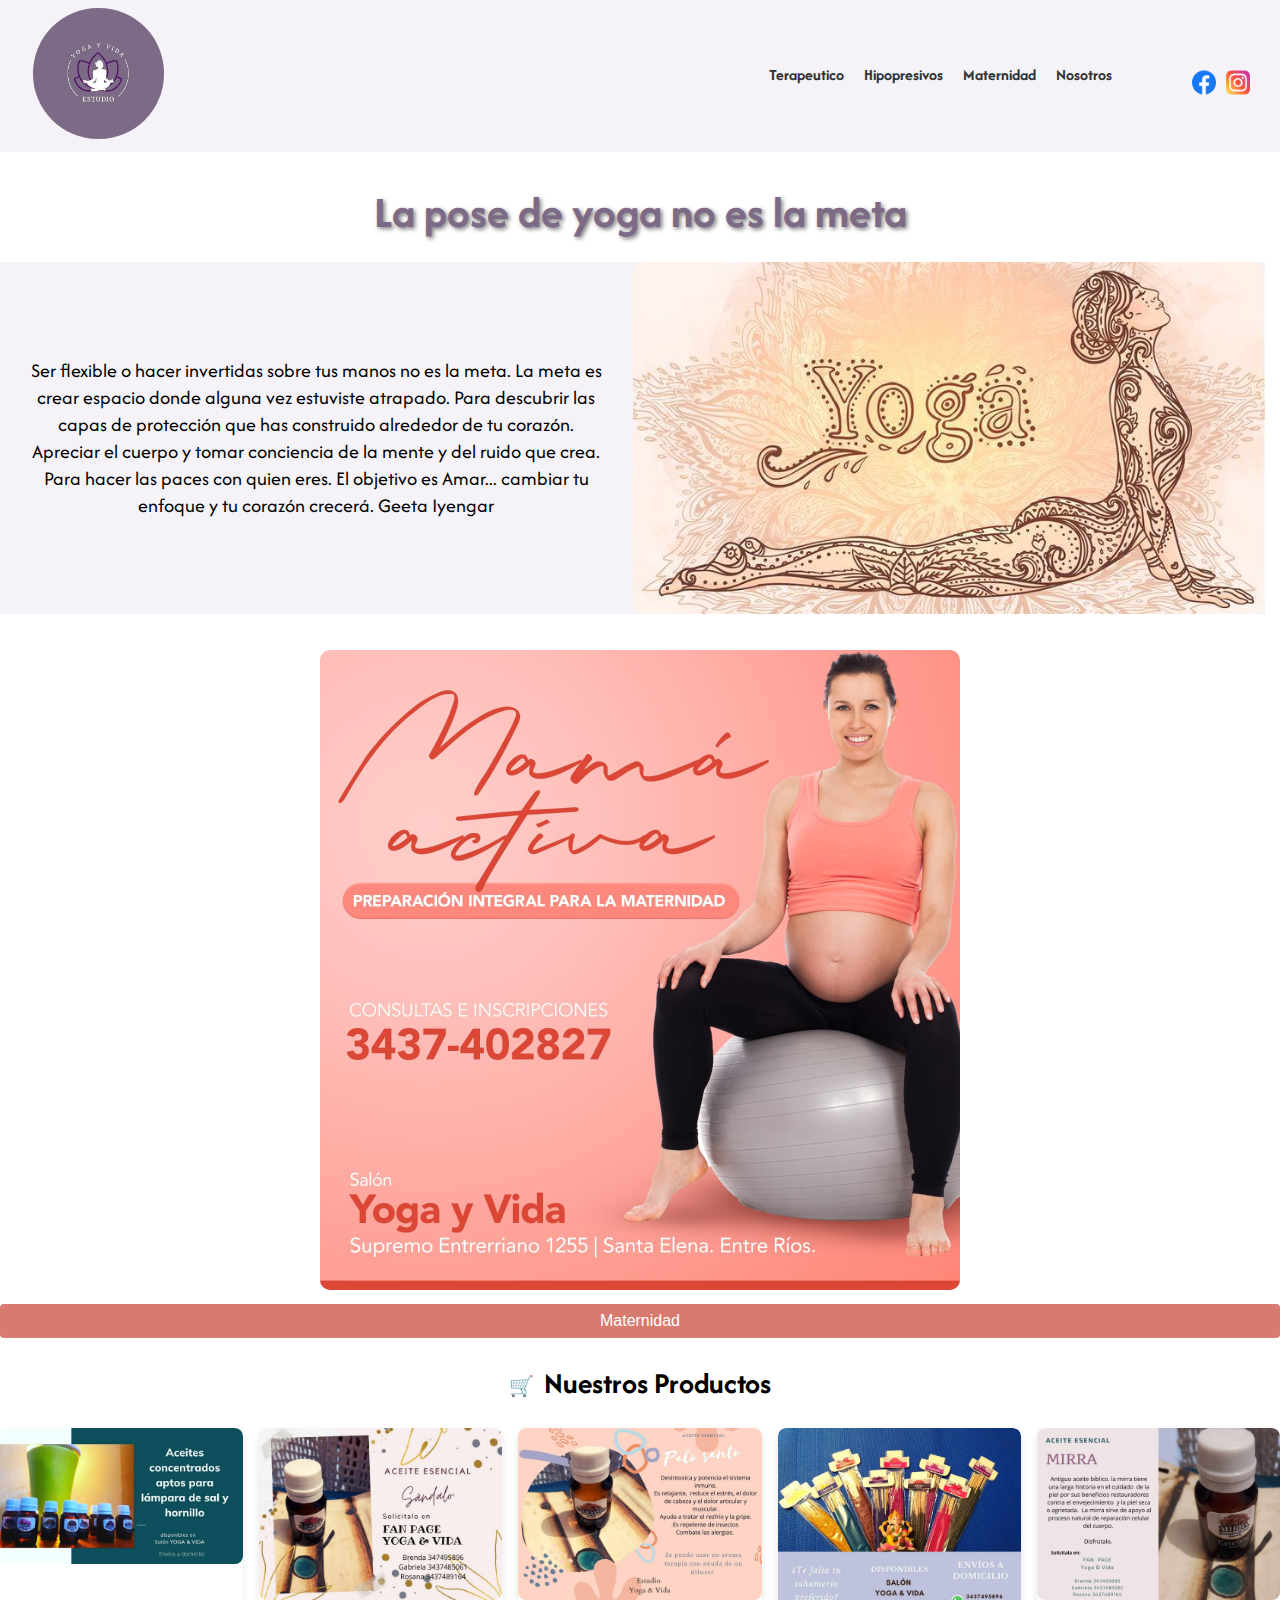
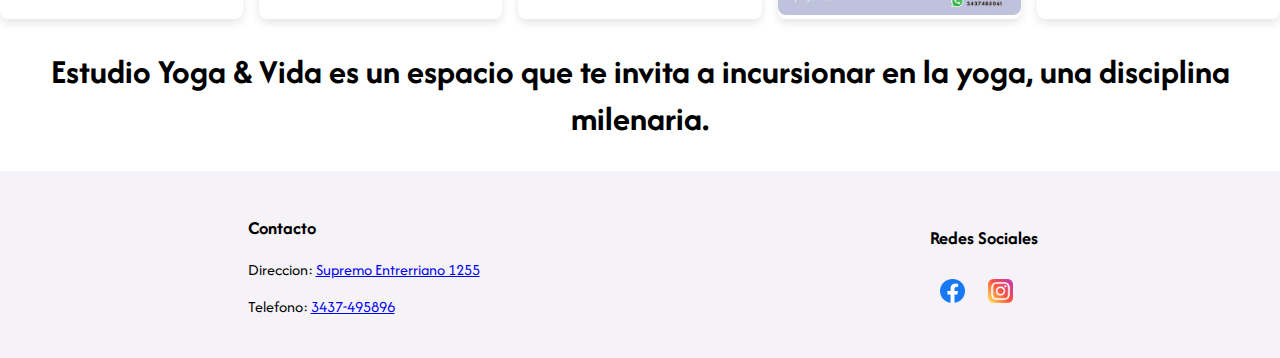
<file: index.html>
<!DOCTYPE html>
<html lang="es">
<head>
	<meta charset="utf-8">
	<meta name="viewport" content="width=device-width, initial-scale=1">
	<meta name="robots" content="noindex,follow">
	<title>Estudio Yoga & Vida</title>
	<link rel="stylesheet" type="text/css" href="estilos.css">
</head>
<body>
	<header> 
		<div class="logo-container">
			<a href="index.html"><img src="imagenes/logo-nuevo.jpg" alt="logo">
		</div>
		<div class="social-icons">
		<a href="https://www.facebook.com/profile.php?id=100049883147325" target="_blank"><img class="face" src="imagenes/facebook.png" alt="Facebook"></a>
        <a href="https://www.instagram.com/estudioyogayvida/" target="_blank"><img class="inst" src="imagenes/instagram.png" alt="Instagram"></a></div>
        <nav>
        <ul>
            <li><a href="terapeutico.html" target="_blank">Terapeutico</a></li>
            <li><a href="hipopresivos.html" target="_blank">Hipopresivos</a></li>
            <li><a href="maternidad.html" target="_blank">Maternidad</a></li>
            <li><a href="nosotros.html" target="_blank">Nosotros</a></li>
        </ul>
    </nav>
	</header>
	<section>
		<h1 class="yoga">La pose de yoga no es la meta</h1>
		<div class="content">
		<p class="poseyoga">Ser flexible o hacer invertidas sobre tus manos no es la meta. La meta es crear espacio donde alguna vez estuviste atrapado. Para descubrir las capas de protección que has construido alrededor de tu corazón. Apreciar el cuerpo y tomar conciencia de la mente y del ruido que crea. Para hacer las paces con quien eres. El objetivo es Amar... cambiar tu enfoque y tu corazón crecerá. Geeta Iyengar</p>
		<img class="imgyoga" src="imagenes/yoga.jpg" alt="pose de yoga">
		</div>
	</section>
	<br>
	<br>
	<section>
		<img class="activa" src="imagenes/mamaactiva.jpg" alt="Foto de una mamá">
		<a class="enlace-maternidad" href="maternidad.html">Maternidad</a>
	</section>
	<div>
		<h2 id="productos">Nuestros Productos</h2>
	</div>
	<div class="cuadricula">
    		<div class="imagen">
        		<img src="imagenes/aceites.jpg" alt="aceite escencial">
    		</div>
    		<div class="imagen">
        		<img src="imagenes/aceiteesc.jpg" alt="aceite escencial">
    		</div>
   	 		<div class="imagen">
        		<img src="imagenes/palosanto.jpg" alt="Palo santo">
    		</div>
    		<div class="imagen">
        		<img src="imagenes/saumerio.jpg" alt="saumerios">
    		</div>		  
    		<div class="imagen">
        		<img src="imagenes/mirra.jpg" alt="saumerios">
    		</div>  
	</div>
	<section>
		<h2 class="slogan">Estudio Yoga & Vida es un espacio que te invita a incursionar en la yoga, una disciplina milenaria.</h2>
	</section>
	<footer>
		<div class="footlogo-container"><img src="imagenes/logo-nuevo.jpg" alt="logo"></div>
		<div class="contact-info">
			<h3>Contacto</h3>
			<p>Direccion: <a href="https://www.google.com/maps/place/Supremo+Entrerriano+1255,+Santa+Elena,+Entre+R%C3%ADos/@-30.9504141,-59.7806149,17z/data=!3m1!4b1!4m5!3m4!1s0x95b3593afc1c93fb:0x1ce927c42d5614f1!8m2!3d-30.9504141!4d-59.7806149?entry=ttu" target="_blank"> Supremo Entrerriano 1255</a></p>
			<p>Telefono: <a href="https://wa.me/3437495896" target="_blank"> 3437-495896</a></p>
		</div> 
		<div class="footersocial-icons">
			<h3>Redes Sociales</h3>
			<a href="https://www.facebook.com/profile.php?id=100049883147325" target="_blank"><img class="face" src="imagenes/facebook.png" alt="Facebook"></a>
       	 	<a href="https://www.instagram.com/estudioyogayvida/" target="_blank"><img class="inst" src="imagenes/instagram.png" alt="Instagram"></a>
		</div>
	</footer>
</body>
</html>
</file>
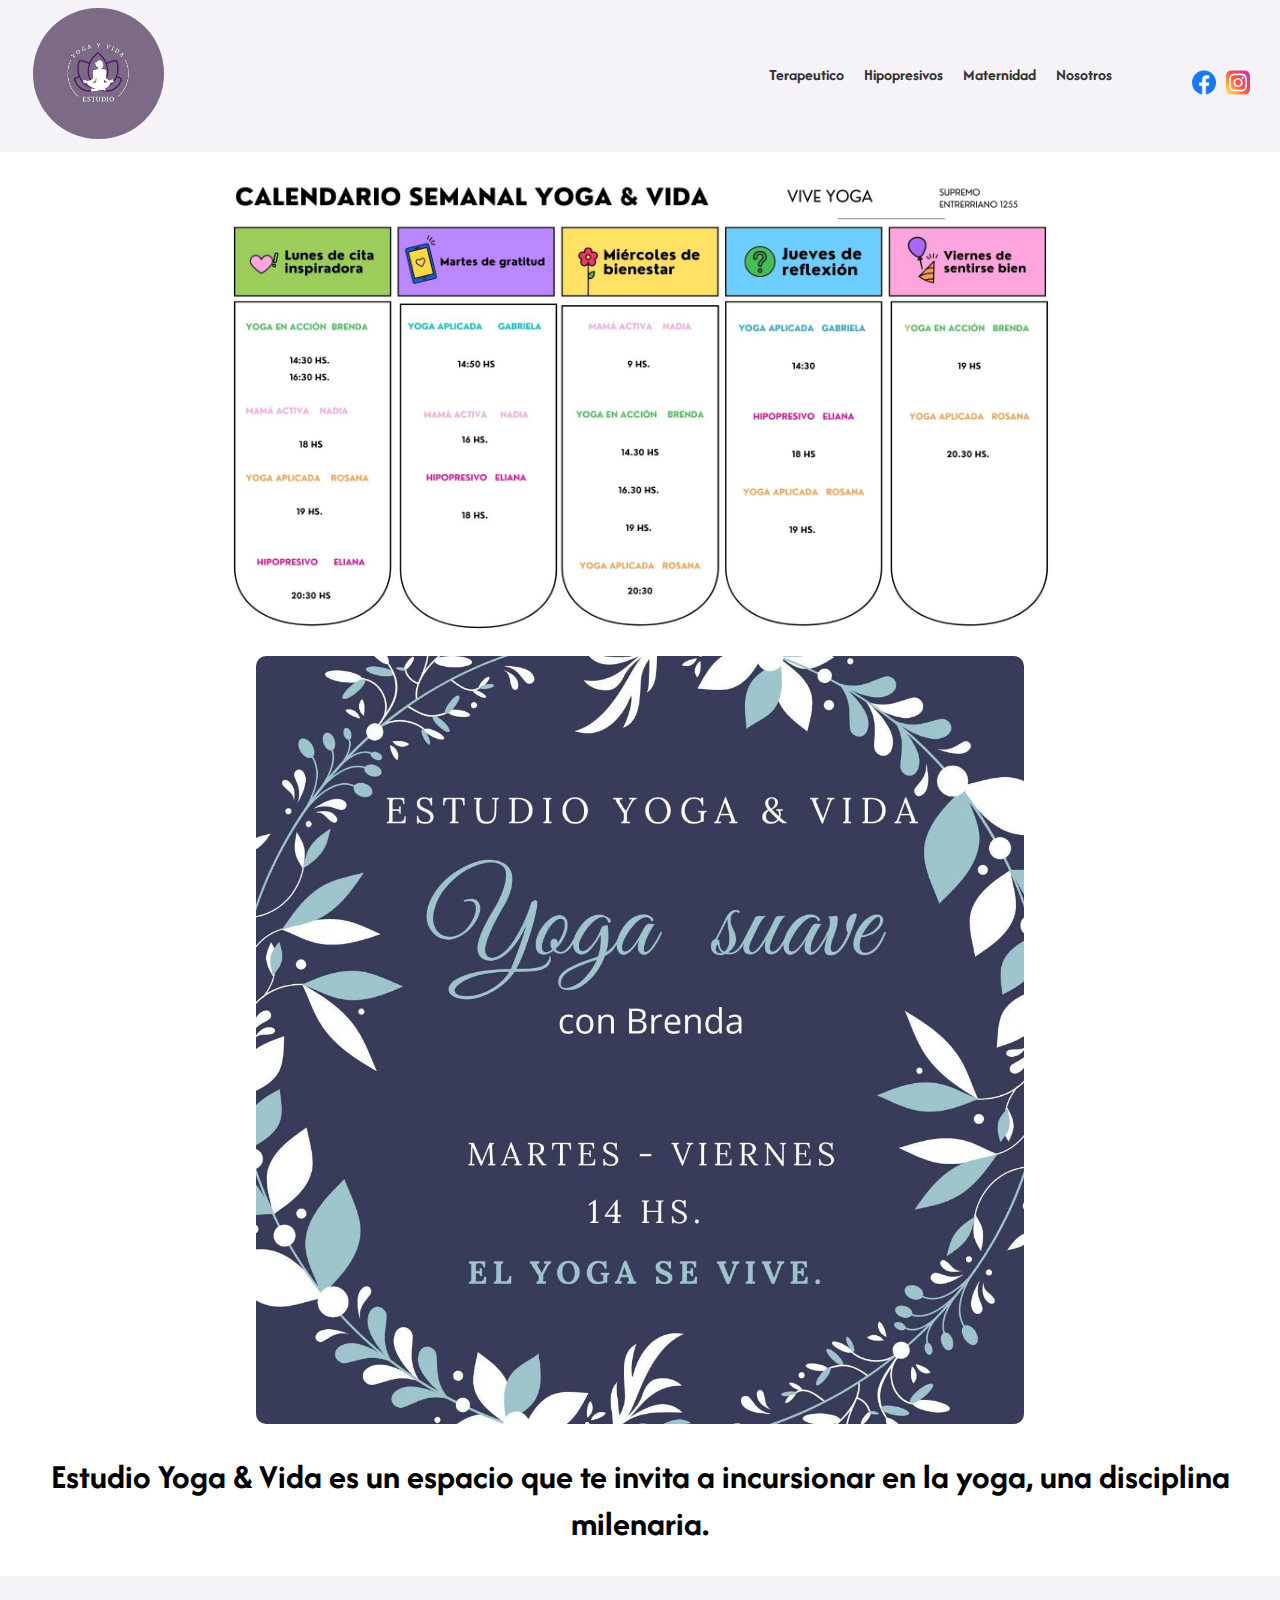
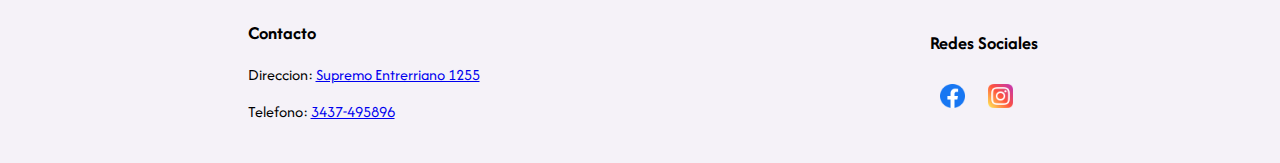
<file: hipopresivos.html>
<!DOCTYPE html>
<html>
<head>
	<meta charset="utf-8">
	<meta name="viewport" content="width=device-width, initial-scale=1">
	<meta name="robots" content="noindex,follow">
	<title>Hipopresivos</title>
	<link rel="stylesheet" type="text/css" href="estilos.css">
</head>
<body>
	<header> 
		<div class="logo-container">
			<a href="index.html"><img src="imagenes/logo-nuevo.jpg" alt="logo"></a>
		</div>
		<div class="social-icons">
		<a href="https://www.facebook.com/profile.php?id=100049883147325" target="_blank"><img class="face" src="imagenes/facebook.png" alt="Facebook"></a>
        <a href="https://www.instagram.com/estudioyogayvida/" target="_blank"><img class="inst" src="imagenes/instagram.png" alt="Instagram"></a></div>
        <nav>
        <ul>
          	<li><a href="terapeutico.html" target="_blank">Terapeutico</a></li>
            <li><a href="hipopresivos.html" target="_blank">Hipopresivos</a></li>
            <li><a href="maternidad.html" target="_blank">Maternidad</a></li>
            <li><a href="nosotros.html" target="_blank">Nosotros</a></li>
        </ul>
    </nav>
	</header>
	<div class="horario-hipo">
		<img src="imagenes/horario1.jpg" alt="horarios">
	</div>
	<div class="horario-hipo">
		<img src="imagenes/yoga-sevive.jpg" height="60%" width="60%" alt="informacion">
	</div>
	<section>
		<h2 class="slogan">Estudio Yoga & Vida es un espacio que te invita a incursionar en la yoga, una disciplina milenaria.</h2>
	</section>
	<footer>
		<div class="footlogo-container"><img src="imagenes/logo-nuevo.jpg" alt="logo"></div>
		<div class="contact-info">
			<h3>Contacto</h3>
			<p>Direccion: <a href="https://www.google.com/maps/place/Supremo+Entrerriano+1255,+Santa+Elena,+Entre+R%C3%ADos/@-30.9504141,-59.7806149,17z/data=!3m1!4b1!4m5!3m4!1s0x95b3593afc1c93fb:0x1ce927c42d5614f1!8m2!3d-30.9504141!4d-59.7806149?entry=ttu" target="_blank"> Supremo Entrerriano 1255</a></p>
			<p>Telefono: <a href="https://wa.me/3437495896" target="_blank"> 3437-495896</a></p>
		</div> 
		<div class="footersocial-icons">
			<h3>Redes Sociales</h3>
			<a href="https://www.facebook.com/profile.php?id=100049883147325" target="_blank"><img class="face" src="imagenes/facebook.png" alt="Facebook"></a>
       	 	<a href="https://www.instagram.com/estudioyogayvida/" target="_blank"><img class="inst" src="imagenes/instagram.png" alt="Instagram"></a>
		</div>
	</footer>

</body>
</html>
</file>
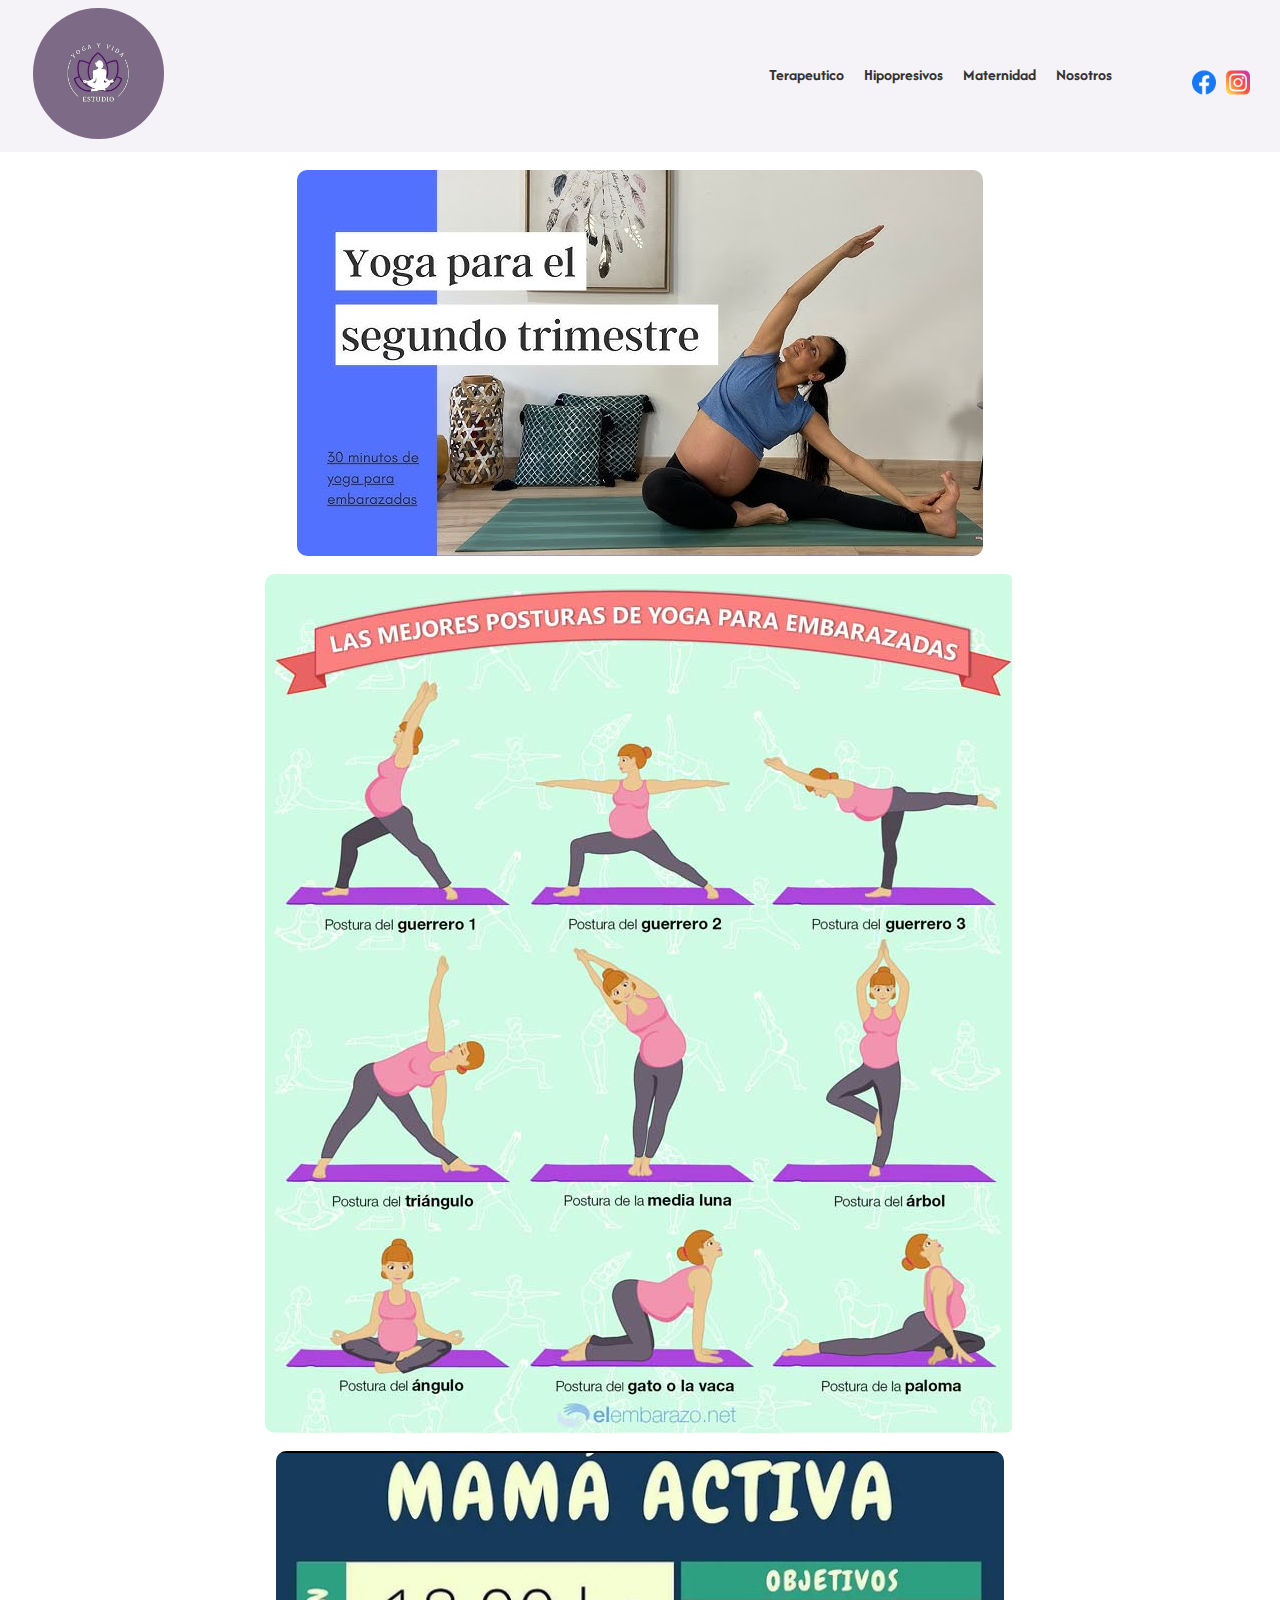
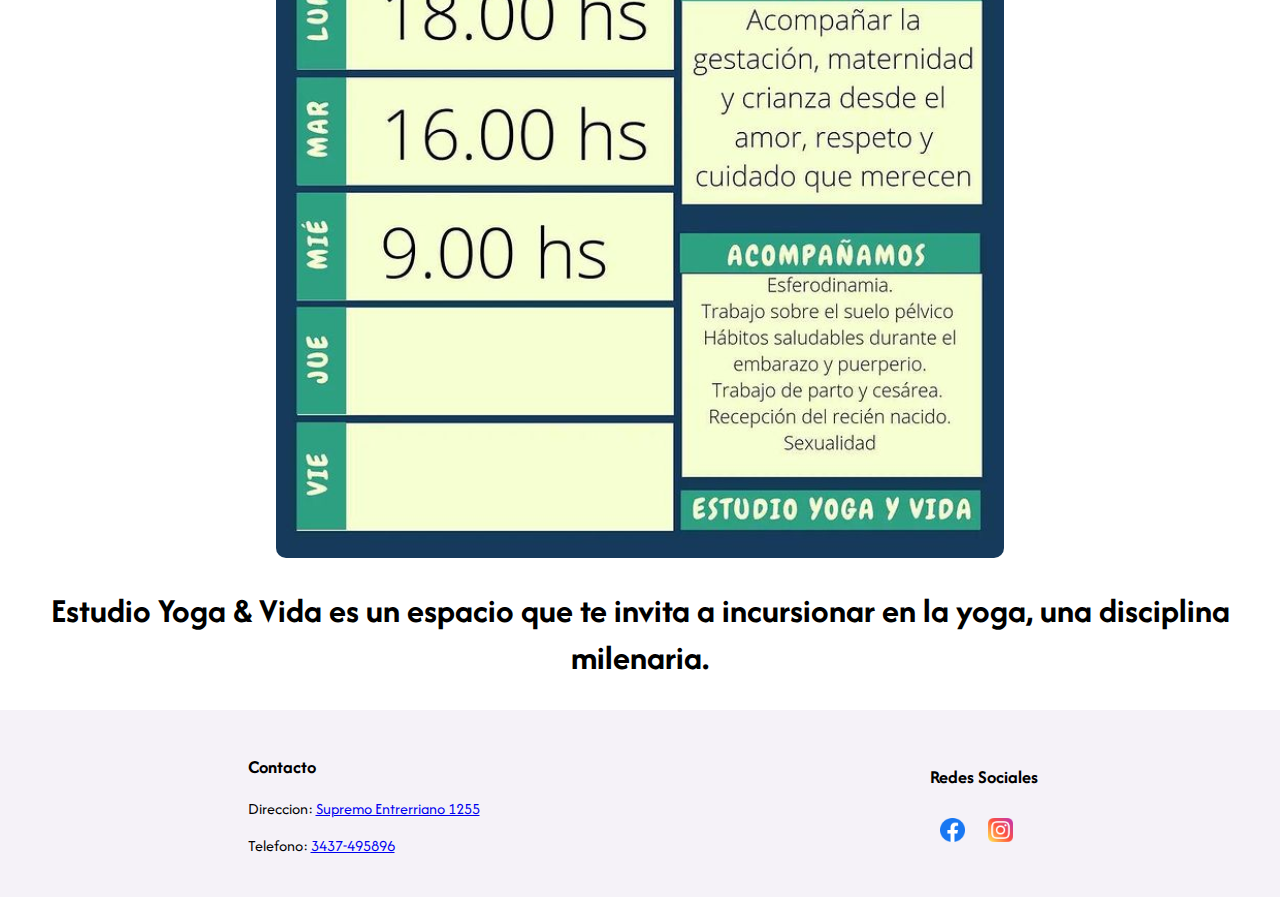
<file: maternidad.html>
<!DOCTYPE html>
<html>
<head>
	<meta charset="utf-8">
	<meta name="viewport" content="width=device-width, initial-scale=1">
	<meta name="robots" content="noindex,follow">
	<title>Maternidad</title>
	<link rel="stylesheet" type="text/css" href="estilos.css">
</head>
<body>
	<header> 
		<div class="logo-container">
			<a href="index.html"><img src="imagenes/logo-nuevo.jpg" alt="logo"></a>
		</div>
		<div class="social-icons">
		<a href="https://www.facebook.com/profile.php?id=100049883147325" target="_blank"><img class="face" src="imagenes/facebook.png" alt="Facebook"></a>
        <a href="https://www.instagram.com/estudioyogayvida/" target="_blank"><img class="inst" src="imagenes/instagram.png" alt="Instagram"></a></div>
        <nav>
        <ul>
          	<li><a href="terapeutico.html" target="_blank">Terapeutico</a></li>
            <li><a href="hipopresivos.html" target="_blank">Hipopresivos</a></li>
            <li><a href="maternidad.html" target="_blank">Maternidad</a></li>
            <li><a href="nosotros.html" target="_blank">Nosotros</a></li>
        </ul>
    </nav>
	</header>
	<br>
	<div class="horario-hipo">
		<img src="imagenes/postura.jpg" alt="horarios">
	</div>
	<br>
	<div class="horario-hipo">
		<img src="imagenes/posturas-embarazo.jpg" alt="Posturas">
	</div>
	<br>
	<div class="horario-hipo">
		<img src="imagenes/horarios-mama.png" alt="horarios">
	</div>
	<section>
		<h2 class="slogan">Estudio Yoga & Vida es un espacio que te invita a incursionar en la yoga, una disciplina milenaria.</h2>
	</section>
	<footer>
		<div class="footlogo-container"><img src="imagenes/logo-nuevo.jpg" alt="logo"></div>
		<div class="contact-info">
			<h3>Contacto</h3>
			<p>Direccion: <a href="https://www.google.com/maps/place/Supremo+Entrerriano+1255,+Santa+Elena,+Entre+R%C3%ADos/@-30.9504141,-59.7806149,17z/data=!3m1!4b1!4m5!3m4!1s0x95b3593afc1c93fb:0x1ce927c42d5614f1!8m2!3d-30.9504141!4d-59.7806149?entry=ttu" target="_blank"> Supremo Entrerriano 1255</a></p>
			<p>Telefono: <a href="https://wa.me/3437495896" target="_blank"> 3437-495896</a></p>
		</div> 
		<div class="footersocial-icons">
			<h3>Redes Sociales</h3>
			<a href="https://www.facebook.com/profile.php?id=100049883147325" target="_blank"><img class="face" src="imagenes/facebook.png" alt="Facebook"></a>
       	 	<a href="https://www.instagram.com/estudioyogayvida/" target="_blank"><img class="inst" src="imagenes/instagram.png" alt="Instagram"></a>
		</div>
	</footer>

</body>
</html>
</file>
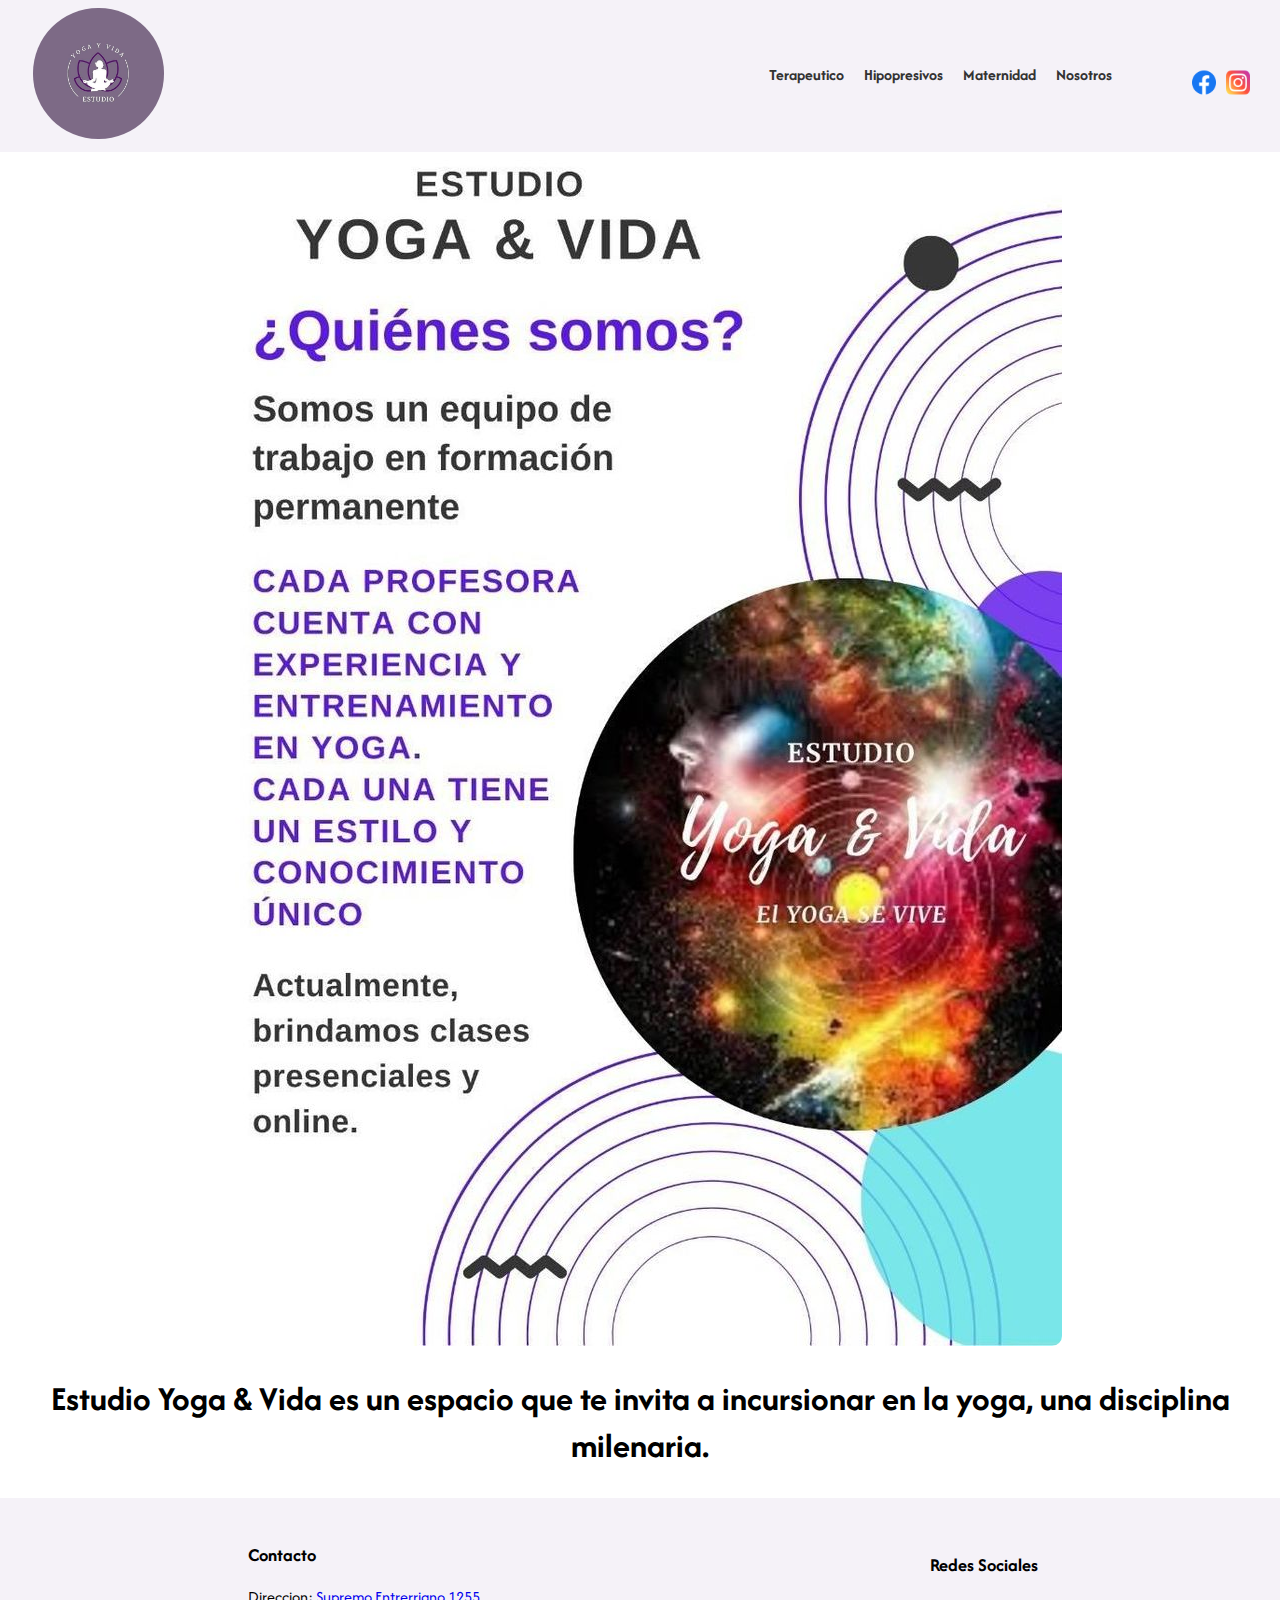
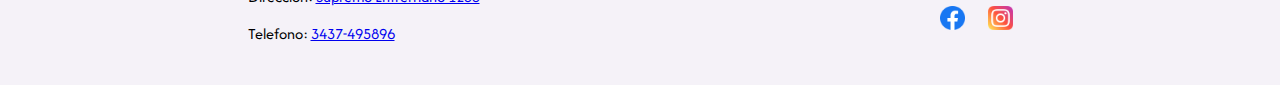
<file: nosotros.html>
<!DOCTYPE html>
<html>
<head>
	<meta charset="utf-8">
	<meta name="viewport" content="width=device-width, initial-scale=1">
	<meta name="robots" content="noindex,follow">
	<title>Nosotros</title>
	<link rel="stylesheet" type="text/css" href="estilos.css">
</head>
<body>
	<header> 
		<div class="logo-container">
			<a href="index.html"><img src="imagenes/logo-nuevo.jpg" alt="logo"></a>
		</div>
		<div class="social-icons">
		<a href="https://www.facebook.com/profile.php?id=100049883147325" target="_blank"><img class="face" src="imagenes/facebook.png" alt="Facebook"></a>
        <a href="https://www.instagram.com/estudioyogayvida/" target="_blank"><img class="inst" src="imagenes/instagram.png" alt="Instagram"></a></div>
        <nav>
        <ul>
          	<li><a href="terapeutico.html" target="_blank">Terapeutico</a></li>
            <li><a href="hipopresivos.html" target="_blank">Hipopresivos</a></li>
            <li><a href="maternidad.html" target="_blank">Maternidad</a></li>
            <li><a href="nosotros.html" target="_blank">Nosotros</a></li>
        </ul>
    </nav>
	</header>
	<div class="horario-hipo">
		<img src="imagenes/nosotros.jpg" alt="Quienes Somos">
	</div>
	<section>
		<h2 class="slogan">Estudio Yoga & Vida es un espacio que te invita a incursionar en la yoga, una disciplina milenaria.</h2>
	</section>
	<footer>
		<div class="footlogo-container"><img src="imagenes/logo-nuevo.jpg" alt="logo"></div>
		<div class="contact-info">
			<h3>Contacto</h3>
			<p>Direccion: <a href="https://www.google.com/maps/place/Supremo+Entrerriano+1255,+Santa+Elena,+Entre+R%C3%ADos/@-30.9504141,-59.7806149,17z/data=!3m1!4b1!4m5!3m4!1s0x95b3593afc1c93fb:0x1ce927c42d5614f1!8m2!3d-30.9504141!4d-59.7806149?entry=ttu" target="_blank"> Supremo Entrerriano 1255</a></p>
			<p>Telefono: <a href="https://wa.me/3437495896" target="_blank"> 3437-495896</a></p>
		</div> 
		<div class="footersocial-icons">
			<h3>Redes Sociales</h3>
			<a href="https://www.facebook.com/profile.php?id=100049883147325" target="_blank"><img class="face" src="imagenes/facebook.png" alt="Facebook"></a>
       	 	<a href="https://www.instagram.com/estudioyogayvida/" target="_blank"><img class="inst" src="imagenes/instagram.png" alt="Instagram"></a>
		</div>
	</footer>

</body>
</html>
</file>
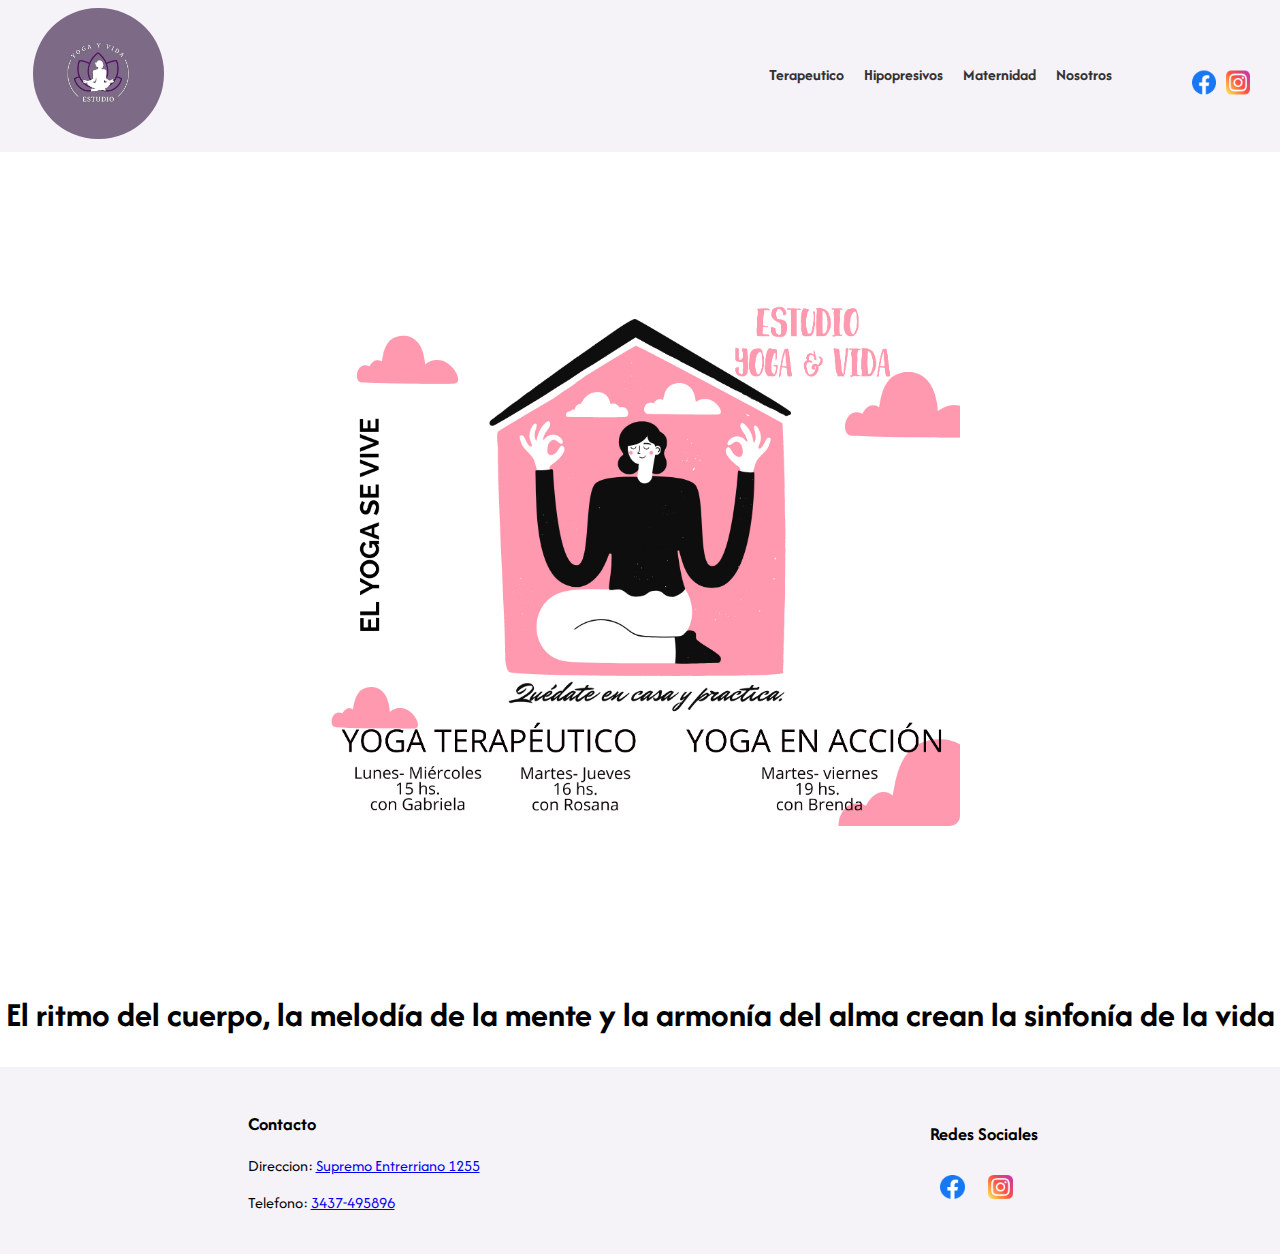
<file: terapeutico.html>
<!DOCTYPE html>
<html>
<head>
	<meta charset="utf-8">
	<meta name="viewport" content="width=device-width, initial-scale=1">
	<meta name="robots" content="noindex,follow">
	<title>Terapéutico</title>
	<link rel="stylesheet" type="text/css" href="estilos.css">
</head>
<body>
	<header> 
		<div class="logo-container">
			<a href="index.html"><img src="imagenes/logo-nuevo.jpg" alt="logo"></a>
		</div>
		<div class="social-icons">
		<a href="https://www.facebook.com/profile.php?id=100049883147325" target="_blank"><img class="face" src="imagenes/facebook.png" alt="Facebook"></a>
        <a href="https://www.instagram.com/estudioyogayvida/" target="_blank"><img class="inst" src="imagenes/instagram.png" alt="Instagram"></a></div>
        <nav>
        <ul>
            <li><a href="terapeutico.html" target="_blank">Terapeutico</a></li>
            <li><a href="hipopresivos.html" target="_blank">Hipopresivos</a></li>
            <li><a href="maternidad.html" target="_blank">Maternidad</a></li>
            <li><a href="nosotros.html" target="_blank">Nosotros</a></li>
        </ul>
    </nav>
	</header>
	<div class="terap-horarios">
		<img src="imagenes/terapeutico.jpg" alt="horarios">
	</div>
	<section class="ter-slog">
		<h2 class="slogan">El ritmo del cuerpo, la melodía de la mente y la armonía del alma crean la sinfonía de la vida</h2>
	</section>
	<footer>
		<div class="footlogo-container"><img src="imagenes/logo-nuevo.jpg" alt="logo"></div>
		<div class="contact-info">
			<h3>Contacto</h3>
			<p>Direccion: <a href="https://www.google.com/maps/place/Supremo+Entrerriano+1255,+Santa+Elena,+Entre+R%C3%ADos/@-30.9504141,-59.7806149,17z/data=!3m1!4b1!4m5!3m4!1s0x95b3593afc1c93fb:0x1ce927c42d5614f1!8m2!3d-30.9504141!4d-59.7806149?entry=ttu" target="_blank"> Supremo Entrerriano 1255</a></p>
			<p>Telefono: <a href="https://wa.me/3437495896" target="_blank"> 3437-495896</a></p>
		</div> 
		<div class="footersocial-icons">
			<h3>Redes Sociales</h3>
			<a href="https://www.facebook.com/profile.php?id=100049883147325" target="_blank"><img class="face" src="imagenes/facebook.png" alt="Facebook"></a>
       	 	<a href="https://www.instagram.com/estudioyogayvida/" target="_blank"><img class="inst" src="imagenes/instagram.png" alt="Instagram"></a>
		</div>
	</footer>

</body>
</html>
</file>
<file: estilos.css>
@import url('https://fonts.googleapis.com/css2?family=Afacad&family=Lora&display=swap');


body {
    margin: 0;
    padding: 0;
    font-family: 'Arial', sans-serif;
}

header {
    background-color: #f5f2f8;
    padding: 8px;
    display: flex;
    justify-content: space-between;
    align-items: center;
    font-family: Afacad;
}

.logo-container img {
    width: 25%; /* Ajusta el tamaño máximo del logo según tus necesidades */
    margin-left: 25px;
    border-radius: 65px;
}

.social-icons {
    display: flex;
    position: absolute;
    margin-right: 25px;
    top: 80px; /* Ajusta la posición verticalmente */
    right: 15px; /* Ajusta la posición horizontalmente */
    transform: translateY(-50%); /* Centra verticalmente */
}

.social-icons a {
    margin-right: 10px;
}

.face {
    width: 24px; /* Ancho de los iconos */
    height: 24px;
}

.inst {
    width: 24px; /* Ancho de los iconos */
    height: 24px;
}

nav {
    font-size: 25px;
    font-family: Afacad;
}

nav ul {
    list-style-type: none;
    margin: 10px;
    margin-right: 130px;
    padding: 10px;
    display: flex;
}

nav li {
    margin-right: 20px;
    margin-bottom: 10px;
    transition: transform 0.3s ease-in-out; /* Agrega una transición para suavizar cambios */
}

nav li:hover {
    transform: scale(1.1); /* Hace que el título aumente de tamaño al pasar el mouse sobre él */
}

nav li::before {
    font-size: 20px;
    margin-right: 10px;
}

nav a {
    text-decoration: none;
    color: #333;
    font-weight: bold;
    font-size: 16px;
}

section {
    text-align: center;
}

.yoga {
    color: #7d6a86;
    font-family: Afacad;
    font-size: 45px;
    margin-bottom: 20px;
    text-shadow: 2px 2px 4px rgba(0, 0, 0, 0.5);
}

.content {
    background-color: #f5f2f8;
    margin-right: 15px;
    font-family: Afacad;
    display: flex;
    align-items: center;
    justify-content: normal;
}

.poseyoga {
    font-size: 20px;
    margin: 25px;
    max-width: 100%;
    height: auto;
}

img.imgyoga {
    max-width: 50%;
    height: auto;
    border-radius: 10px;
}

.activa {
    max-width: 50%;
    height: auto;
    border-radius: 10px;
}

.enlace-maternidad {
    display: block; /* Para que el enlace ocupe todo el ancho disponible */
    text-align: center; /* Para centrar el texto */
    margin-top: 10px; /* Ajusta el margen según sea necesario */
    text-decoration: none; /* Elimina el subrayado predeterminado de los enlaces */
    padding: 8px 16px; /* Ajusta el relleno según sea necesario */
    background-color: #d87a70; /* Color de fondo */
    color: #fff; /* Color del texto */
    border-radius: 4px; /* Bordes redondeados */
}

.enlace-maternidad:hover {
    background-color: #dc4635; /* Cambia el color de fondo al pasar el mouse */
}

#productos {
    font-family: Afacad;
    font-size: 30px;
    text-align: center;
    transition: transform 0.3s ease-in-out; /* Agrega una transición para suavizar cambios */
}

#productos:hover {
    transform: scale(1.1); /* Hace que el título aumente de tamaño al pasar el mouse sobre él */
}

#productos::before {
    content: '\1F6D2'; /* Unicode para un icono de carrito de compras */
    font-size: 20px;
    margin-right: 10px;
}

.cuadricula {
    display: flex;
    grid-template-columns: repeat(auto-fill, minmax(200px, 1fr));
    gap: 16px;
    justify-content: center;
}

.imagen {
    overflow: hidden;
    border-radius: 8px;
    box-shadow: 0 4px 8px rgba(0, 0, 0, 0.1);
}

.imagen img {
    width: 100%;
    height: auto;
    border-radius: 8px;
}

.terapeutico {
    font-family: Afacad;
    font-size: 30px;
    text-align: center;
}

.terap-horarios img {
    max-width: 50%;
    height: auto;
    border-radius: 10px;
}

.terap-horarios {
    display: flex;
    align-items: center;
    justify-content: center;
    height: 90vh;
}

.horario-hipo img {
    max-width: 70%;
    height: auto;
    border-radius: 10px;
}

.horario-hipo {
    display: flex;
    lign-items: center;
    justify-content: center;
}
 
footer {
    font-family: Afacad;
    background-color: #f5f2f8; /* Cambia el color de fondo según tu diseño */
    color: #fff; /* Cambia el color del texto según tu diseño */
    padding: 20px;
    display: flex;
    justify-content: space-around; /* Distribuye los elementos uniformemente */
    align-items: center;
    flex-wrap: wrap; /* Permite que los elementos se envuelvan en pantallas pequeñas */
}

.footlogo-container {
    display: none;
}

.slogan {
    color: #000;
    font-family: Afacad;
    font-size: 35px;
    transition: color 0.3s ease-in-out, transform 0.3s ease-in-out;
}

.slogan:hover {
    color: #7D6A86; /* Cambia el color al pasar el mouse sobre el texto */
    transform: scale(1.1); /* Aplica un aumento de escala al pasar el mouse sobre el texto */
}

.contact-info, .social-icons {
    text-align: inherit;
    color: #000;
    margin: 5px;
    margin-bottom: 5px;
}

.contact-info {
    transition: transform 0.3s ease-in-out; /* Agrega una transición suave para el efecto de movimiento */
}

.contact-info:hover {
    transform: translateY(-5px); /* Mueve el elemento hacia arriba (-5px) al pasar el mouse sobre él */
}

.footersocial-icons {
    color: #000;
    margin-top: -5px;
}

.footersocial-icons img {
    width: 25px; /* Ajusta el tamaño de los íconos sociales según tus necesidades */
    margin: 10px; /* Añade un espacio entre los íconos sociales */
}

/* Estilos para pantallas más pequeñas */
@media only screen and (max-width: 768px) {
    header {
        flex-direction: column;
        align-items: flex-start;
    }

    .footlogo-container img {
        margin-left: -5px;
        max-width: 25%;
        border-radius: 65%;
        justify-content: center;
    }

    .social-icons {
        position: static; /* Restablecer la posición para pantallas pequeñas */
        margin-top: -30px;
        display: flex;
        position: absolute;
        margin-right: 25px;
        top: 80px; /* Ajusta la posición verticalmente */
        right: 15px; /* Ajusta la posición horizontalmente */
        transform: translateY(-50%); /* Centra verticalmente */
    }

    nav {
        margin-top: -40px;
    }

    nav ul {
        flex-direction: column;
    }

    nav li {
        margin-left: 10px;
        margin-bottom: 10px;
    }

    footer {
        flex-direction: column;
        text-align: center;
    }

    .logo-container img {
        margin-bottom: 20px;
    }

    .contact-info .footersocial-icons {
        margin: 10px; 
    }

    .slogan {
        display: none;
    }

    .footlogo-container {
        display: flex;
        align-items: center;
        justify-content: center;
    }

    .content {
        margin-right: 15px;
        font-family: Afacad;
        display: flex;
        flex-direction: column;
        align-items: center;
        justify-content: center;
    }

    .poseyoga {
        margin-top: 20px;
        max-width: 90%;
    }

    .imgyoga {
        min-width: 90%;
    }

    .activa {
        max-width: 80%; /* Ajusta el tamaño de la imagen para pantallas más grandes */
    }

    .cuadricula {
        display: grid;
        grid-template-columns: repeat(auto-fill, minmax(200px, 1fr));
        gap: 16px;
        justify-content: center;
    }

    .terap-horarios img {
        margin-top: -75%;
        height: auto;
        max-width: 90%; /* Ajusta el tamaño de la imagen para pantallas más pequeñas */
    }
    .ter-slog .slogan {
        display: flex;
        margin-top: -75%;
    }
}
</file>
